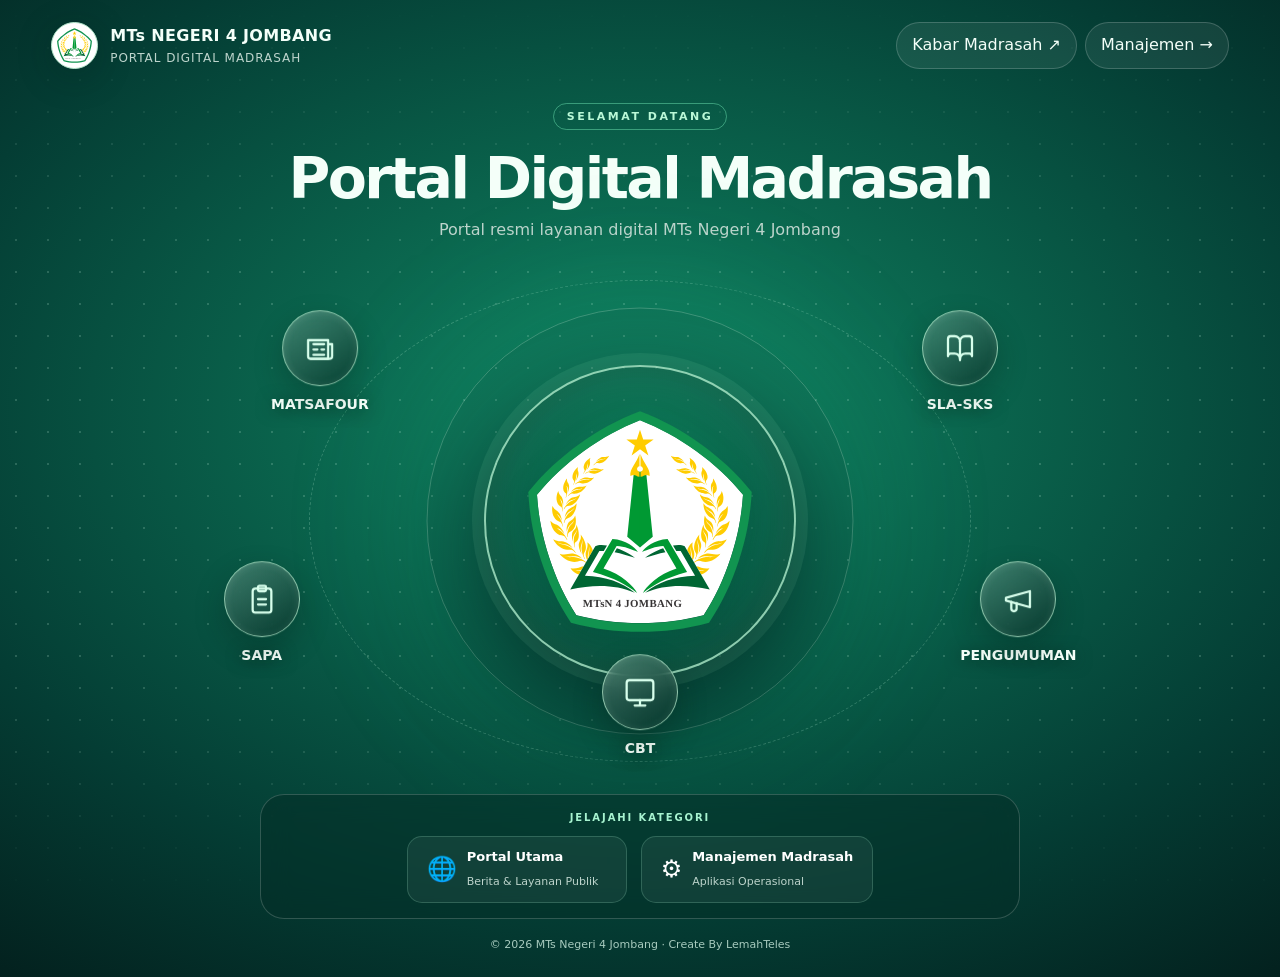
<file: index.html>
<!doctype html>
<html lang="id">
<head>
  <meta charset="utf-8">
  <meta name="viewport" content="width=device-width,initial-scale=1">
  <meta name="theme-color" content="#064e3b">
  <meta name="description" content="Portal Digital MTs Negeri 4 Jombang. Akses MATSAFOUR, SLA-SKS, SAPA, CBT, pengumuman, dan layanan manajemen madrasah.">
  <meta name="robots" content="index, follow, max-image-preview:large">
  <link rel="canonical" href="https://mtsn4jombang.sch.id/">
  <link rel="icon" type="image/svg+xml" href="assets/img/LogoFlat.svg">
  <meta property="og:type" content="website">
  <meta property="og:locale" content="id_ID">
  <meta property="og:site_name" content="MTs Negeri 4 Jombang">
  <meta property="og:title" content="Portal Digital Madrasah | MTsN 4 Jombang">
  <meta property="og:description" content="Gerbang layanan digital MTs Negeri 4 Jombang: berita, pembelajaran, pelayanan publik, dan manajemen madrasah.">
  <meta property="og:url" content="https://mtsn4jombang.sch.id/">
  <meta name="twitter:card" content="summary">
  <script type="application/ld+json">
  {
    "@context": "https://schema.org",
    "@graph": [
      {
        "@type": "EducationalOrganization",
        "@id": "https://mtsn4jombang.sch.id/#madrasah",
        "name": "MTs Negeri 4 Jombang",
        "alternateName": "MTsN 4 Jombang",
        "url": "https://mtsn4jombang.sch.id/",
        "logo": "https://mtsn4jombang.sch.id/assets/img/LogoFlat.svg"
      },
      {
        "@type": "WebSite",
        "@id": "https://mtsn4jombang.sch.id/#website",
        "url": "https://mtsn4jombang.sch.id/",
        "name": "Portal Digital Madrasah",
        "publisher": {"@id": "https://mtsn4jombang.sch.id/#madrasah"},
        "inLanguage": "id-ID"
      }
    ]
  }
  </script>
  <title>Portal Digital Madrasah | MTsN 4 Jombang</title>
  <link rel="stylesheet" href="assets/css/portal.css">
</head>
<body>
  
  <div class="shell">
    <header class="header">
      <div class="brand">
        <div class="emblem" aria-hidden="true"><img src="assets/img/LogoFlat.svg" alt="" width="39" height="39"></div>
        <div><b>MTs NEGERI 4 JOMBANG</b><small>Portal Digital Madrasah</small></div>
      </div>
      <div class="top-links">
        <a href="https://matsafour.mtsn4jombang.sch.id/" target="_blank" rel="noopener noreferrer">Kabar Madrasah ↗</a>
        <button type="button" id="view-switch" aria-label="Ganti tampilan portal">Manajemen →</button>
      </div>
    </header>

    <main>
      <section class="view public" id="public-view" aria-labelledby="public-title">
        <div class="intro"><span class="eyebrow">Selamat datang</span><h1 id="public-title">Portal Digital Madrasah</h1><p>Portal resmi layanan digital MTs Negeri 4 Jombang</p></div>
        <div class="stage">
          <a class="hub logo-hub" href="https://matsafour.mtsn4jombang.sch.id/" target="_blank" rel="noopener noreferrer" aria-label="Buka MATSAFOUR — Portal Berita Madrasah" title="Buka MATSAFOUR — Portal Berita Madrasah"><img src="assets/img/LogoFlat.svg" alt="" width="250" height="249"></a>
          <a class="node p1" href="https://matsafour.mtsn4jombang.sch.id/" target="_blank" rel="noopener noreferrer"><span class="bubble" aria-hidden="true"><svg viewBox="0 0 24 24" fill="none" stroke="currentColor" stroke-width="1.7" stroke-linecap="round" stroke-linejoin="round" aria-hidden="true"><path d="M4 6h14v14H5a2 2 0 0 1-2-2V6h1z"/><path d="M18 9h3v9a2 2 0 0 1-2 2H5"/><path d="M7 9h8M7 13h3M13 13h2M7 17h8"/></svg></span><span class="name">MATSAFOUR</span><span class="tip">Berita &amp; Kabar Madrasah</span></a>
          <a class="node p2" href="https://sla-sks.mtsn4jombang.sch.id/" target="_blank" rel="noopener noreferrer"><span class="bubble" aria-hidden="true"><svg viewBox="0 0 24 24" fill="none" stroke="currentColor" stroke-width="1.7" stroke-linecap="round" stroke-linejoin="round" aria-hidden="true"><path d="M12 7v14"/><path d="M3 18V5a2 2 0 0 1 2-2h3a4 4 0 0 1 4 4 4 4 0 0 1 4-4h3a2 2 0 0 1 2 2v13a2 2 0 0 0-2-2h-3a4 4 0 0 0-4 4 4 4 0 0 0-4-4H5a2 2 0 0 0-2 2z"/></svg></span><span class="name">SLA-SKS</span><span class="tip">Pembelajaran Mandiri</span></a>
          <a class="node p3" href="https://sapa.mtsn4jombang.sch.id/" target="_blank" rel="noopener noreferrer"><span class="bubble" aria-hidden="true"><svg viewBox="0 0 24 24" fill="none" stroke="currentColor" stroke-width="1.7" stroke-linecap="round" stroke-linejoin="round" aria-hidden="true"><rect x="5" y="4" width="14" height="18" rx="2"/><rect x="9" y="2" width="6" height="4" rx="1"/><path d="M9 12h6M9 16h6"/></svg></span><span class="name">SAPA</span><span class="tip">Layanan PTSP</span></a>
          <a class="node p4" href="https://pengumuman.mtsn4jombang.sch.id/" target="_blank" rel="noopener noreferrer"><span class="bubble" aria-hidden="true"><svg viewBox="0 0 24 24" fill="none" stroke="currentColor" stroke-width="1.7" stroke-linecap="round" stroke-linejoin="round" aria-hidden="true"><path d="m3 11 18-5v12L3 13z"/><path d="M7 14v5a2 2 0 0 0 4 0v-4"/></svg></span><span class="name">PENGUMUMAN</span><span class="tip">Pengumuman Madrasah</span></a>
          <a class="node p5" href="https://cbt.mtsn4jombang.sch.id/" target="_blank" rel="noopener noreferrer"><span class="bubble" aria-hidden="true"><svg viewBox="0 0 24 24" fill="none" stroke="currentColor" stroke-width="1.7" stroke-linecap="round" stroke-linejoin="round" aria-hidden="true"><rect x="2" y="3" width="20" height="15" rx="2"/><path d="M8 22h8M12 18v4"/></svg></span><span class="name">CBT</span><span class="tip">Ujian Berbasis Komputer (Posisi Sementara)</span></a>
        </div>
      </section>

      <section class="view management" id="management-view" aria-labelledby="management-title" hidden>
        <div class="intro"><span class="eyebrow">Layanan internal</span><h1 id="management-title">Manajemen Madrasah.</h1><p>Akses cepat aplikasi untuk pengelola, guru, dan tenaga kependidikan</p></div>
        <div class="stage">
          <a class="hub logo-hub" href="https://matsafour.mtsn4jombang.sch.id/" target="_blank" rel="noopener noreferrer" aria-label="Buka MATSAFOUR — Portal Berita Madrasah" title="Buka MATSAFOUR — Portal Berita Madrasah"><img src="assets/img/LogoFlat.svg" alt="" width="250" height="249"></a>
          <a class="node p1" href="https://sisfour.mtsn4jombang.sch.id/" target="_blank" rel="noopener noreferrer"><span class="bubble" aria-hidden="true"><svg viewBox="0 0 24 24" fill="none" stroke="currentColor" stroke-width="1.7" stroke-linecap="round" stroke-linejoin="round" aria-hidden="true"><path d="m3 10 9-7 9 7v11H3zM9 21v-7h6v7M7 11h.01M17 11h.01"/></svg></span><span class="name">SISFOUR</span><span class="tip">SIM Madrasah</span></a>
          <a class="node p2" href="https://proguru.mtsn4jombang.sch.id/" target="_blank" rel="noopener noreferrer"><span class="bubble" aria-hidden="true"><svg viewBox="0 0 24 24" fill="none" stroke="currentColor" stroke-width="1.7" stroke-linecap="round" stroke-linejoin="round" aria-hidden="true"><path d="m2 10 10-5 10 5-10 5zM6 12v5c3.8 2.5 8.2 2.5 12 0v-5M22 10v7"/></svg></span><span class="name">PROGURU</span><span class="tip">Pengembangan Profesional</span></a>
          <a class="node p3" href="https://sarpras.mtsn4jombang.sch.id/" target="_blank" rel="noopener noreferrer"><span class="bubble" aria-hidden="true"><svg viewBox="0 0 24 24" fill="none" stroke="currentColor" stroke-width="1.7" stroke-linecap="round" stroke-linejoin="round" aria-hidden="true"><path d="M14.5 7.5a5 5 0 0 0-6.9 6.9l-5.1 5.1a2 2 0 0 0 2.8 2.8l5.1-5.1a5 5 0 0 0 6.9-6.9l-4 4-3-3z"/></svg></span><span class="name">SARPRAS</span><span class="tip">Sarana Prasarana</span></a>
          <a class="node p4" href="https://kantin.mtsn4jombang.sch.id/" target="_blank" rel="noopener noreferrer"><span class="bubble" aria-hidden="true"><svg viewBox="0 0 24 24" fill="none" stroke="currentColor" stroke-width="1.7" stroke-linecap="round" stroke-linejoin="round" aria-hidden="true"><path d="m5 11 3-7M19 11l-3-7M3 11h18l-2 10H5zM9 15v3M15 15v3"/></svg></span><span class="name">KANTIN</span><span class="tip">Pengelolaan Kantin</span></a>
          <a class="node p5" href="https://rdm.mtsn4jombang.sch.id/" target="_blank" rel="noopener noreferrer"><span class="bubble" aria-hidden="true"><svg viewBox="0 0 24 24" fill="none" stroke="currentColor" stroke-width="1.7" stroke-linecap="round" stroke-linejoin="round" aria-hidden="true"><path d="M3 3v18h18M7 17v-5h3v5M13 17V8h3v9M19 17V5h2v12"/></svg></span><span class="name">RDM</span><span class="tip">Rapor Digital</span></a>
          <a class="node p6" href="https://kmp-rdm.mtsn4jombang.sch.id/" target="_blank" rel="noopener noreferrer"><span class="bubble" aria-hidden="true"><svg viewBox="0 0 24 24" fill="none" stroke="currentColor" stroke-width="1.7" stroke-linecap="round" stroke-linejoin="round" aria-hidden="true"><path d="M6 9V3h12v6M6 18H4a2 2 0 0 1-2-2v-5a2 2 0 0 1 2-2h16a2 2 0 0 1 2 2v5a2 2 0 0 1-2 2h-2"/><path d="M6 14h12v8H6zM17 12h.01"/></svg></span><span class="name">KMP-RDM</span><span class="tip">Cetak Ulang Rapor</span></a>
        </div>
      </section>
    </main>

    <nav class="section-nav" aria-label="Navigasi kategori layanan">
      <span class="nav-caption">Jelajahi kategori</span>
      <div class="nav-actions">
        <button class="nav-card" type="button" id="public-btn"><span class="nav-ico" aria-hidden="true">🌐</span><span><b>Portal Utama</b><small>Berita &amp; Layanan Publik</small></span></button>
        <button class="nav-card" type="button" id="management-btn"><span class="nav-ico" aria-hidden="true">⚙️</span><span><b>Manajemen Madrasah</b><small>Aplikasi Operasional</small></span></button>
      </div>
    </nav>
    <footer class="footer">© 2026 MTs Negeri 4 Jombang · Create By LemahTeles</footer>
  </div>
  <script src="assets/js/portal.js" defer></script>
</body>
</html>
</file>
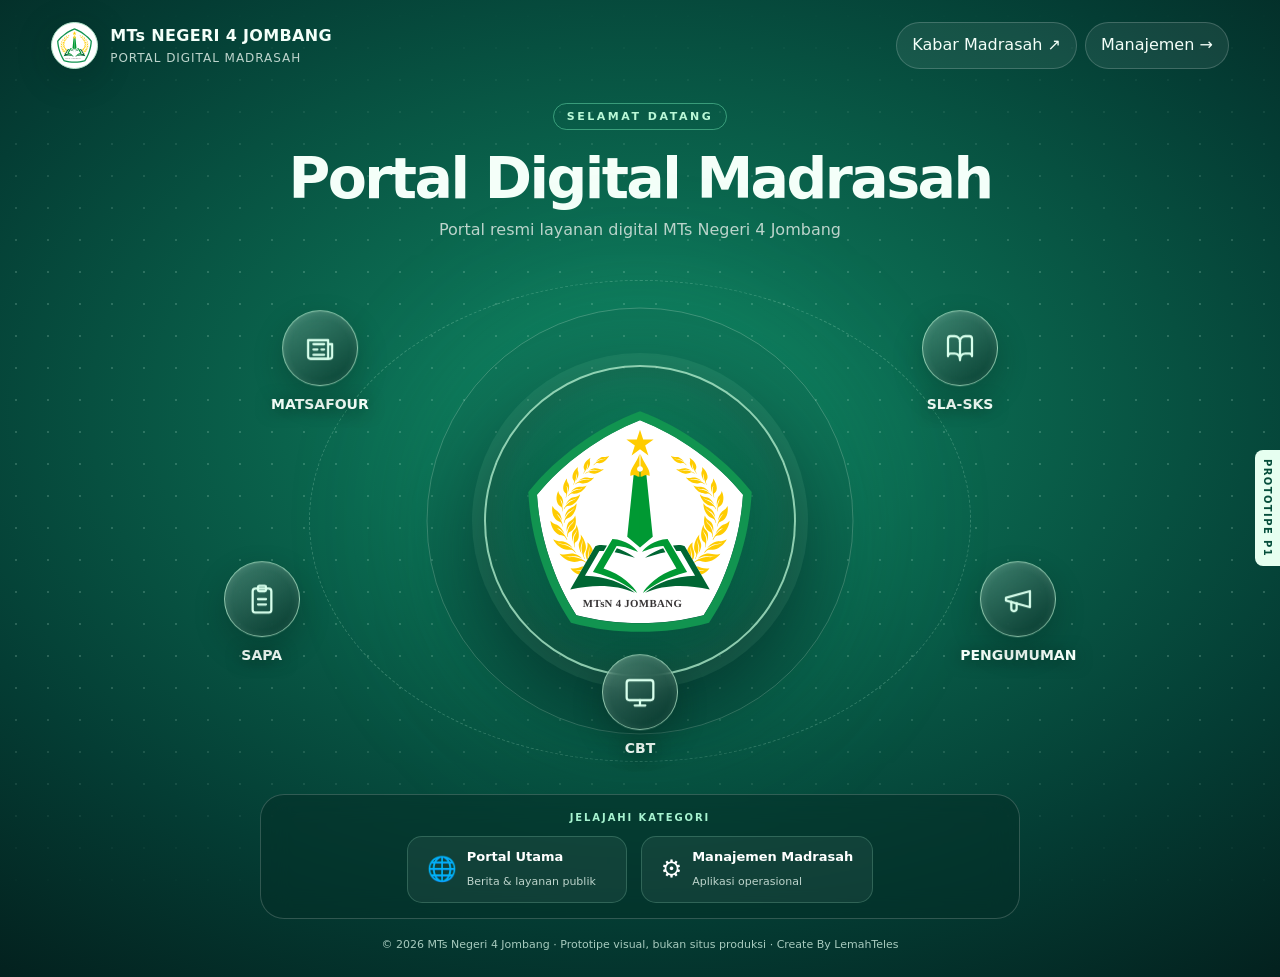
<file: prototypes/p1/index.html>
<!doctype html>
<html lang="id">
<head>
  <meta charset="utf-8">
  <meta name="viewport" content="width=device-width,initial-scale=1">
  <meta name="theme-color" content="#064e3b">
  <meta name="description" content="Prototipe visual Portal Digital Terpadu MTsN 4 Jombang.">
  <title>Portal Digital MTsN 4 Jombang — Prototipe P1</title>
  <style>
    :root{color-scheme:dark;--deep:#042f27;--green:#075d48;--emerald:#10b981;--mint:#a7f3d0;--text:#f4fff9;--muted:#bdd4cc;--line:rgba(255,255,255,.18);--glass:rgba(5,47,39,.54)}
    *{box-sizing:border-box}
    html{scroll-behavior:smooth}
    body{margin:0;min-height:100svh;font:500 16px/1.55 system-ui,-apple-system,"Segoe UI",sans-serif;color:var(--text);background:radial-gradient(ellipse 85% 75% at 50% 42%,#128563 0%,#0a634c 33%,#043d34 68%,#031e1c 100%);overflow-x:hidden}
    body:before{content:"";position:fixed;inset:0;pointer-events:none;opacity:.19;background-image:radial-gradient(#d0f8e2 1px,transparent 1px);background-size:32px 32px;mask-image:linear-gradient(180deg,transparent,#000 30%,#000 75%,transparent)}
    a{color:inherit;text-decoration:none}button{font:inherit}
    .shell{position:relative;max-width:1280px;min-height:100svh;margin:auto;padding:22px clamp(18px,4vw,60px) 24px;display:flex;flex-direction:column}
    .header{display:flex;gap:18px;align-items:center;justify-content:space-between}
    .brand{display:flex;align-items:center;gap:12px;min-width:0}
    .emblem{width:47px;height:47px;display:grid;place-items:center;border:1px solid #b6e6cd;border-radius:50%;background:#effbf3;color:#08533f;font-size:24px;box-shadow:0 8px 35px #001e1940}
    .brand b{font-weight:800;letter-spacing:.02em}.brand small{display:block;font-size:12px;color:var(--muted);font-weight:500;letter-spacing:.08em;text-transform:uppercase}
    .top-links{display:flex;align-items:center;gap:8px}
    .top-links button,.top-links a,.back{border:1px solid var(--line);background:rgba(255,255,255,.07);border-radius:999px;padding:10px 15px;color:var(--text);cursor:pointer}
    .top-links button:hover,.top-links a:hover,.back:hover{background:rgba(255,255,255,.17)}
    .intro{text-align:center;padding-top:34px}
    .eyebrow{display:inline-block;color:#baf8d7;border:1px solid #7ffac46b;border-radius:999px;padding:4px 13px;font-size:11px;letter-spacing:.23em;text-transform:uppercase;font-weight:800}
    h1{font-size:clamp(29px,4.5vw,57px);line-height:1.09;letter-spacing:-.045em;margin:17px 0 9px}
    .intro p{color:var(--muted);font-size:clamp(13px,1.5vw,16px);margin:0}
    .view[hidden]{display:none!important}
    .stage{position:relative;width:min(100%,970px);height:clamp(430px,49vw,545px);margin:6px auto 0;isolation:isolate}
    .stage:before,.stage:after{content:"";position:absolute;left:50%;top:50%;transform:translate(-50%,-50%);border-radius:50%;pointer-events:none}
    .stage:before{width:min(85vw,660px);height:min(85vw,480px);border:1px dashed rgba(208,255,228,.22)}
    .stage:after{width:min(58vw,425px);height:min(58vw,425px);border:1px solid rgba(216,255,231,.24);box-shadow:0 0 130px 30px rgba(28,211,144,.11)}
    .hub{position:absolute;z-index:2;left:50%;top:50%;transform:translate(-50%,-50%);width:clamp(210px,28vw,312px);aspect-ratio:1;border-radius:50%;display:flex;flex-direction:column;align-items:center;justify-content:center;text-align:center;background:radial-gradient(circle at 27% 18%,#1d9d74 0%,#06694e 48%,#024536 95%);border:2px solid rgba(212,255,230,.65);box-shadow:0 0 0 12px rgba(182,255,219,.05),0 30px 100px #001f1e8a,inset 0 0 48px #49f4aa26}
    .hub .tiny{font-size:12px;letter-spacing:.2em;text-transform:uppercase;color:#c1f9db}.hub strong{max-width:220px;font-size:clamp(22px,2.5vw,33px);line-height:1.16;margin:9px 0}.hub small{font-size:12px;color:#cff7e3;max-width:205px}
    .node{position:absolute;z-index:3;display:flex;flex-direction:column;align-items:center;justify-content:center;gap:8px;min-width:112px;transform:translate(-50%,-50%);text-align:center;border-radius:24px;padding:8px 12px;transition:transform .2s,filter .2s}
    .node .bubble{display:grid;place-items:center;width:76px;height:76px;border-radius:50%;border:1px solid rgba(205,255,224,.67);background:linear-gradient(145deg,rgba(244,255,245,.23),rgba(3,47,37,.72));box-shadow:0 12px 30px #001c164a,inset 0 1px 8px #eaffef21;backdrop-filter:blur(12px);font-size:32px}
    .node .name{font-weight:800;font-size:14px;text-shadow:0 2px 16px #002e2580}
    .node:hover,.node:focus-visible{transform:translate(-50%,-55%) scale(1.08);filter:drop-shadow(0 0 20px #7cfabb87);outline:none}
    .node:focus-visible .bubble{outline:3px solid #d4ffe7;outline-offset:4px}
    .node .tip{position:absolute;top:100%;color:var(--deep);font-size:12px;font-weight:600;background:#e5fff0;padding:6px 10px;border-radius:8px;white-space:nowrap;opacity:0;pointer-events:none;transition:opacity .2s}
    .node:hover .tip,.node:focus-visible .tip{opacity:1}
    .p1{left:17%;top:21%}.p2{left:83%;top:21%}.p3{left:11%;top:67%}.p4{left:89%;top:67%}
    .p5{left:50%;top:84%}
    .management .p1{left:19%;top:16%}.management .p2{left:81%;top:16%}.management .p3{left:8%;top:51%}.management .p4{left:92%;top:51%}.management .p5{left:27%;top:77%}.management .p6{left:73%;top:77%}
    .management .node .bubble{width:69px;height:69px;font-size:29px}
    .section-nav{margin:auto auto 0;border:1px solid var(--line);border-radius:24px;padding:15px 18px;background:var(--glass);backdrop-filter:blur(14px);width:min(100%,760px)}
    .nav-caption{display:block;font-size:10px;font-weight:800;color:var(--mint);letter-spacing:.19em;text-align:center;text-transform:uppercase;margin-bottom:11px}
    .nav-actions{display:flex;align-items:center;justify-content:center;gap:14px;flex-wrap:wrap}
    .nav-card{display:flex;gap:10px;align-items:center;text-align:left;border:1px solid #a5ecca36;border-radius:15px;padding:10px 19px;background:#ffffff0e;color:#fff;cursor:pointer;min-width:220px}
    .nav-card:hover,.nav-card:focus-visible{background:#b4ffda2c;outline:2px solid #a7f3d0;outline-offset:2px}
    .nav-card .nav-ico{font-size:24px}.nav-card b{font-size:13px;display:block}.nav-card small{font-size:11px;color:var(--muted)}
    .footer{text-align:center;font-size:11px;color:#a7cabe;padding-top:17px}
    .prototype{position:fixed;z-index:10;top:50%;right:0;writing-mode:vertical-rl;background:#e6fff0;color:#064e3b;padding:9px 5px;border-radius:8px 0 0 8px;font-size:10px;font-weight:900;letter-spacing:.14em}
    @media(max-width:730px){
      .shell{padding:17px 15px 20px}
      .brand b{font-size:13px}.brand small{font-size:9px}.emblem{width:39px;height:39px;font-size:20px}
      .top-links a{display:none}.top-links button{padding:8px 12px;font-size:12px}
      .intro{padding-top:29px}.intro h1{font-size:32px}
      .stage,.management .stage{height:auto;min-height:0;display:grid;grid-template-columns:repeat(2,minmax(0,1fr));gap:14px;margin:30px auto 28px;padding:0 6px}
      .stage:before,.stage:after{display:none}
      .hub{position:relative;grid-column:1/-1;left:auto;top:auto;transform:none;margin:0 auto 11px;width:204px;height:204px}
      .hub strong{font-size:23px}
      .node,.management .node{position:relative;left:auto!important;top:auto!important;transform:none!important;min-width:0;width:100%;padding:14px 5px;border:1px solid var(--line);background:#ffffff12;border-radius:19px;gap:6px}
      .node:hover,.node:focus-visible{filter:drop-shadow(0 0 10px #7cfabb87)}
      .node .bubble,.management .node .bubble{width:63px;height:63px;font-size:26px}
      .node .name{font-size:13px}.node .tip{display:none}
      .section-nav{margin-top:auto}
      .nav-actions{gap:10px}.nav-card{min-width:0;width:100%;justify-content:center}
      .prototype{font-size:8px}
    }
    @media(prefers-reduced-motion:reduce){html{scroll-behavior:auto}*,*:before,*:after{transition:none!important;animation:none!important}}

    /* Revisi P1: logo resmi di pusat dan satu gaya ikon outline. */
    .emblem{background:#fff;padding:3px;overflow:hidden}.emblem img{display:block;width:100%;height:100%;object-fit:contain}
    .logo-hub{background:radial-gradient(circle at 50% 45%,rgba(17,148,80,.18) 0%,rgba(4,78,59,.45) 55%,rgba(2,45,35,.82) 100%);border:2px solid rgba(189,247,214,.75);box-shadow:0 0 0 12px rgba(182,255,206,.08),0 30px 100px rgba(0,31,30,.75),inset 0 0 55px rgba(213,255,219,.10)}
    .logo-hub img{width:81%;height:81%;object-fit:contain;filter:drop-shadow(0 10px 14px #003a2829)}
    .node .bubble svg{width:32px;height:32px;display:block;color:#d8ffec;stroke:currentColor}
    .management .node .bubble svg{width:30px;height:30px}
    @media(max-width:730px){.logo-hub img{width:82%;height:82%}.node .bubble svg,.management .node .bubble svg{width:27px;height:27px}}
  </style>
</head>
<body>
  <span class="prototype" aria-label="Prototipe desain">PROTOTIPE P1</span>
  <div class="shell">
    <header class="header">
      <div class="brand">
        <div class="emblem" aria-hidden="true"><img src="assets/LogoFlat.svg" alt="" width="39" height="39"></div>
        <div><b>MTs NEGERI 4 JOMBANG</b><small>Portal Digital Madrasah</small></div>
      </div>
      <div class="top-links">
        <a href="https://matsafour.mtsn4jombang.sch.id/" target="_blank" rel="noopener noreferrer">Kabar Madrasah ↗</a>
        <button type="button" id="view-switch" aria-label="Ganti tampilan portal">Manajemen →</button>
      </div>
    </header>

    <main>
      <section class="view public" id="public-view" aria-labelledby="public-title">
        <div class="intro"><span class="eyebrow">Selamat datang</span><h1 id="public-title">Portal Digital Madrasah</h1><p>Portal resmi layanan digital MTs Negeri 4 Jombang</p></div>
        <div class="stage">
          <div class="hub logo-hub"><img src="assets/LogoFlat.svg" alt="Logo resmi MTs Negeri 4 Jombang" width="250" height="249"></div>
          <a class="node p1" href="https://matsafour.mtsn4jombang.sch.id/" target="_blank" rel="noopener noreferrer"><span class="bubble" aria-hidden="true"><svg viewBox="0 0 24 24" fill="none" stroke="currentColor" stroke-width="1.7" stroke-linecap="round" stroke-linejoin="round" aria-hidden="true"><path d="M4 6h14v14H5a2 2 0 0 1-2-2V6h1z"/><path d="M18 9h3v9a2 2 0 0 1-2 2H5"/><path d="M7 9h8M7 13h3M13 13h2M7 17h8"/></svg></span><span class="name">MATSAFOUR</span><span class="tip">Berita &amp; kabar madrasah</span></a>
          <a class="node p2" href="https://sla-sks.mtsn4jombang.sch.id/" target="_blank" rel="noopener noreferrer"><span class="bubble" aria-hidden="true"><svg viewBox="0 0 24 24" fill="none" stroke="currentColor" stroke-width="1.7" stroke-linecap="round" stroke-linejoin="round" aria-hidden="true"><path d="M12 7v14"/><path d="M3 18V5a2 2 0 0 1 2-2h3a4 4 0 0 1 4 4 4 4 0 0 1 4-4h3a2 2 0 0 1 2 2v13a2 2 0 0 0-2-2h-3a4 4 0 0 0-4 4 4 4 0 0 0-4-4H5a2 2 0 0 0-2 2z"/></svg></span><span class="name">SLA-SKS</span><span class="tip">Pembelajaran mandiri</span></a>
          <a class="node p3" href="https://sapa.mtsn4jombang.sch.id/" target="_blank" rel="noopener noreferrer"><span class="bubble" aria-hidden="true"><svg viewBox="0 0 24 24" fill="none" stroke="currentColor" stroke-width="1.7" stroke-linecap="round" stroke-linejoin="round" aria-hidden="true"><rect x="5" y="4" width="14" height="18" rx="2"/><rect x="9" y="2" width="6" height="4" rx="1"/><path d="M9 12h6M9 16h6"/></svg></span><span class="name">SAPA</span><span class="tip">Layanan PTSP</span></a>
          <a class="node p4" href="https://pengumuman.mtsn4jombang.sch.id/" target="_blank" rel="noopener noreferrer"><span class="bubble" aria-hidden="true"><svg viewBox="0 0 24 24" fill="none" stroke="currentColor" stroke-width="1.7" stroke-linecap="round" stroke-linejoin="round" aria-hidden="true"><path d="m3 11 18-5v12L3 13z"/><path d="M7 14v5a2 2 0 0 0 4 0v-4"/></svg></span><span class="name">PENGUMUMAN</span><span class="tip">Pengumuman madrasah</span></a>
          <a class="node p5" href="https://cbt.mtsn4jombang.sch.id/" target="_blank" rel="noopener noreferrer"><span class="bubble" aria-hidden="true"><svg viewBox="0 0 24 24" fill="none" stroke="currentColor" stroke-width="1.7" stroke-linecap="round" stroke-linejoin="round" aria-hidden="true"><rect x="2" y="3" width="20" height="15" rx="2"/><path d="M8 22h8M12 18v4"/></svg></span><span class="name">CBT</span><span class="tip">Ujian berbasis komputer (posisi sementara)</span></a>
        </div>
      </section>

      <section class="view management" id="management-view" aria-labelledby="management-title" hidden>
        <div class="intro"><span class="eyebrow">Layanan internal</span><h1 id="management-title">Manajemen Madrasah.</h1><p>Akses cepat aplikasi untuk pengelola, guru, dan tenaga kependidikan</p></div>
        <div class="stage">
          <div class="hub logo-hub"><img src="assets/LogoFlat.svg" alt="Logo resmi MTs Negeri 4 Jombang" width="250" height="249"></div>
          <a class="node p1" href="https://sisfour.mtsn4jombang.sch.id/" target="_blank" rel="noopener noreferrer"><span class="bubble" aria-hidden="true"><svg viewBox="0 0 24 24" fill="none" stroke="currentColor" stroke-width="1.7" stroke-linecap="round" stroke-linejoin="round" aria-hidden="true"><path d="m3 10 9-7 9 7v11H3zM9 21v-7h6v7M7 11h.01M17 11h.01"/></svg></span><span class="name">SISFOUR</span><span class="tip">SIM Madrasah</span></a>
          <a class="node p2" href="https://proguru.mtsn4jombang.sch.id/" target="_blank" rel="noopener noreferrer"><span class="bubble" aria-hidden="true"><svg viewBox="0 0 24 24" fill="none" stroke="currentColor" stroke-width="1.7" stroke-linecap="round" stroke-linejoin="round" aria-hidden="true"><path d="m2 10 10-5 10 5-10 5zM6 12v5c3.8 2.5 8.2 2.5 12 0v-5M22 10v7"/></svg></span><span class="name">PROGURU</span><span class="tip">Pengembangan profesional</span></a>
          <a class="node p3" href="https://sarpras.mtsn4jombang.sch.id/" target="_blank" rel="noopener noreferrer"><span class="bubble" aria-hidden="true"><svg viewBox="0 0 24 24" fill="none" stroke="currentColor" stroke-width="1.7" stroke-linecap="round" stroke-linejoin="round" aria-hidden="true"><path d="M14.5 7.5a5 5 0 0 0-6.9 6.9l-5.1 5.1a2 2 0 0 0 2.8 2.8l5.1-5.1a5 5 0 0 0 6.9-6.9l-4 4-3-3z"/></svg></span><span class="name">SARPRAS</span><span class="tip">Sarana prasarana</span></a>
          <a class="node p4" href="https://kantin.mtsn4jombang.sch.id/" target="_blank" rel="noopener noreferrer"><span class="bubble" aria-hidden="true"><svg viewBox="0 0 24 24" fill="none" stroke="currentColor" stroke-width="1.7" stroke-linecap="round" stroke-linejoin="round" aria-hidden="true"><path d="m5 11 3-7M19 11l-3-7M3 11h18l-2 10H5zM9 15v3M15 15v3"/></svg></span><span class="name">KANTIN</span><span class="tip">Pengelolaan kantin</span></a>
          <a class="node p5" href="https://rdm.mtsn4jombang.sch.id/" target="_blank" rel="noopener noreferrer"><span class="bubble" aria-hidden="true"><svg viewBox="0 0 24 24" fill="none" stroke="currentColor" stroke-width="1.7" stroke-linecap="round" stroke-linejoin="round" aria-hidden="true"><path d="M3 3v18h18M7 17v-5h3v5M13 17V8h3v9M19 17V5h2v12"/></svg></span><span class="name">RDM</span><span class="tip">Rapor digital</span></a>
          <a class="node p6" href="https://kmp-rdm.mtsn4jombang.sch.id/" target="_blank" rel="noopener noreferrer"><span class="bubble" aria-hidden="true"><svg viewBox="0 0 24 24" fill="none" stroke="currentColor" stroke-width="1.7" stroke-linecap="round" stroke-linejoin="round" aria-hidden="true"><path d="M6 9V3h12v6M6 18H4a2 2 0 0 1-2-2v-5a2 2 0 0 1 2-2h16a2 2 0 0 1 2 2v5a2 2 0 0 1-2 2h-2"/><path d="M6 14h12v8H6zM17 12h.01"/></svg></span><span class="name">KMP-RDM</span><span class="tip">Cetak ulang rapor</span></a>
        </div>
      </section>
    </main>

    <nav class="section-nav" aria-label="Navigasi kategori layanan">
      <span class="nav-caption">Jelajahi kategori</span>
      <div class="nav-actions">
        <button class="nav-card" type="button" id="public-btn"><span class="nav-ico" aria-hidden="true">🌐</span><span><b>Portal Utama</b><small>Berita &amp; layanan publik</small></span></button>
        <button class="nav-card" type="button" id="management-btn"><span class="nav-ico" aria-hidden="true">⚙️</span><span><b>Manajemen Madrasah</b><small>Aplikasi operasional</small></span></button>
      </div>
    </nav>
    <footer class="footer">© 2026 MTs Negeri 4 Jombang · Prototipe visual, bukan situs produksi · Create By LemahTeles</footer>
  </div>
  <script>
    (function(){
      const pub=document.getElementById('public-view'),man=document.getElementById('management-view'),switcher=document.getElementById('view-switch');
      function activate(view){
        const isMan=view==='manajemen';
        pub.hidden=isMan;man.hidden=!isMan;
        switcher.textContent=isMan?'← Portal Utama':'Manajemen →';
        document.title=(isMan?'Manajemen Madrasah':'Portal Digital')+' — MTsN 4 Jombang | P1';
        history.replaceState(null,'',isMan?'#manajemen':'#utama');
        document.querySelector('main h1:not([hidden])');
        window.scrollTo({top:0,behavior:matchMedia('(prefers-reduced-motion: reduce)').matches?'instant':'smooth'});
      }
      document.getElementById('public-btn').addEventListener('click',()=>activate('utama'));
      document.getElementById('management-btn').addEventListener('click',()=>activate('manajemen'));
      switcher.addEventListener('click',()=>activate(man.hidden?'manajemen':'utama'));
      window.addEventListener('hashchange',()=>{const requested=location.hash==='#manajemen'?'manajemen':'utama';pub.hidden=requested==='manajemen';man.hidden=requested!=='manajemen';switcher.textContent=requested==='manajemen'?'← Portal Utama':'Manajemen →'});
      if(location.hash==='#manajemen')activate('manajemen');
    })();
  </script>
</body>
</html>
</file>
<file: assets/css/portal.css>
:root{color-scheme:dark;--deep:#042f27;--green:#075d48;--emerald:#10b981;--mint:#a7f3d0;--text:#f4fff9;--muted:#bdd4cc;--line:rgba(255,255,255,.18);--glass:rgba(5,47,39,.54)}
    *{box-sizing:border-box}
    html{scroll-behavior:smooth}
    body{margin:0;min-height:100svh;font:500 16px/1.55 system-ui,-apple-system,"Segoe UI",sans-serif;color:var(--text);background:radial-gradient(ellipse 85% 75% at 50% 42%,#128563 0%,#0a634c 33%,#043d34 68%,#031e1c 100%);overflow-x:hidden}
    body:before{content:"";position:fixed;inset:0;pointer-events:none;opacity:.19;background-image:radial-gradient(#d0f8e2 1px,transparent 1px);background-size:32px 32px;mask-image:linear-gradient(180deg,transparent,#000 30%,#000 75%,transparent)}
    a{color:inherit;text-decoration:none}button{font:inherit}
    .shell{position:relative;max-width:1280px;min-height:100svh;margin:auto;padding:22px clamp(18px,4vw,60px) 24px;display:flex;flex-direction:column}
    .header{display:flex;gap:18px;align-items:center;justify-content:space-between}
    .brand{display:flex;align-items:center;gap:12px;min-width:0}
    .emblem{width:47px;height:47px;display:grid;place-items:center;border:1px solid #b6e6cd;border-radius:50%;background:#effbf3;color:#08533f;font-size:24px;box-shadow:0 8px 35px #001e1940}
    .brand b{font-weight:800;letter-spacing:.02em}.brand small{display:block;font-size:12px;color:var(--muted);font-weight:500;letter-spacing:.08em;text-transform:uppercase}
    .top-links{display:flex;align-items:center;gap:8px}
    .top-links button,.top-links a,.back{border:1px solid var(--line);background:rgba(255,255,255,.07);border-radius:999px;padding:10px 15px;color:var(--text);cursor:pointer}
    .top-links button:hover,.top-links a:hover,.back:hover{background:rgba(255,255,255,.17)}
    .intro{text-align:center;padding-top:34px}
    .eyebrow{display:inline-block;color:#baf8d7;border:1px solid #7ffac46b;border-radius:999px;padding:4px 13px;font-size:11px;letter-spacing:.23em;text-transform:uppercase;font-weight:800}
    h1{font-size:clamp(29px,4.5vw,57px);line-height:1.09;letter-spacing:-.045em;margin:17px 0 9px}
    .intro p{color:var(--muted);font-size:clamp(13px,1.5vw,16px);margin:0}
    .view[hidden]{display:none!important}
    .stage{position:relative;width:min(100%,970px);height:clamp(430px,49vw,545px);margin:6px auto 0;isolation:isolate}
    .stage:before,.stage:after{content:"";position:absolute;left:50%;top:50%;transform:translate(-50%,-50%);border-radius:50%;pointer-events:none}
    .stage:before{width:min(85vw,660px);height:min(85vw,480px);border:1px dashed rgba(208,255,228,.22)}
    .stage:after{width:min(58vw,425px);height:min(58vw,425px);border:1px solid rgba(216,255,231,.24);box-shadow:0 0 130px 30px rgba(28,211,144,.11)}
    .hub{position:absolute;z-index:2;left:50%;top:50%;transform:translate(-50%,-50%);width:clamp(210px,28vw,312px);aspect-ratio:1;border-radius:50%;display:flex;flex-direction:column;align-items:center;justify-content:center;text-align:center;background:radial-gradient(circle at 27% 18%,#1d9d74 0%,#06694e 48%,#024536 95%);border:2px solid rgba(212,255,230,.65);box-shadow:0 0 0 12px rgba(182,255,219,.05),0 30px 100px #001f1e8a,inset 0 0 48px #49f4aa26}
    .hub .tiny{font-size:12px;letter-spacing:.2em;text-transform:uppercase;color:#c1f9db}.hub strong{max-width:220px;font-size:clamp(22px,2.5vw,33px);line-height:1.16;margin:9px 0}.hub small{font-size:12px;color:#cff7e3;max-width:205px}
    .node{position:absolute;z-index:3;display:flex;flex-direction:column;align-items:center;justify-content:center;gap:8px;min-width:112px;transform:translate(-50%,-50%);text-align:center;border-radius:24px;padding:8px 12px;transition:transform .2s,filter .2s}
    .node .bubble{display:grid;place-items:center;width:76px;height:76px;border-radius:50%;border:1px solid rgba(205,255,224,.67);background:linear-gradient(145deg,rgba(244,255,245,.23),rgba(3,47,37,.72));box-shadow:0 12px 30px #001c164a,inset 0 1px 8px #eaffef21;backdrop-filter:blur(12px);font-size:32px}
    .node .name{font-weight:800;font-size:14px;text-shadow:0 2px 16px #002e2580}
    .node:hover,.node:focus-visible{transform:translate(-50%,-55%) scale(1.08);filter:drop-shadow(0 0 20px #7cfabb87);outline:none}
    .node:focus-visible .bubble{outline:3px solid #d4ffe7;outline-offset:4px}
    .node .tip{position:absolute;top:100%;color:var(--deep);font-size:12px;font-weight:600;background:#e5fff0;padding:6px 10px;border-radius:8px;white-space:nowrap;opacity:0;pointer-events:none;transition:opacity .2s}
    .node:hover .tip,.node:focus-visible .tip{opacity:1}
    .p1{left:17%;top:21%}.p2{left:83%;top:21%}.p3{left:11%;top:67%}.p4{left:89%;top:67%}
    .p5{left:50%;top:84%}
    .management .p1{left:19%;top:16%}.management .p2{left:81%;top:16%}.management .p3{left:8%;top:51%}.management .p4{left:92%;top:51%}.management .p5{left:27%;top:77%}.management .p6{left:73%;top:77%}
    .management .node .bubble{width:69px;height:69px;font-size:29px}
    .section-nav{margin:auto auto 0;border:1px solid var(--line);border-radius:24px;padding:15px 18px;background:var(--glass);backdrop-filter:blur(14px);width:min(100%,760px)}
    .nav-caption{display:block;font-size:10px;font-weight:800;color:var(--mint);letter-spacing:.19em;text-align:center;text-transform:uppercase;margin-bottom:11px}
    .nav-actions{display:flex;align-items:center;justify-content:center;gap:14px;flex-wrap:wrap}
    .nav-card{display:flex;gap:10px;align-items:center;text-align:left;border:1px solid #a5ecca36;border-radius:15px;padding:10px 19px;background:#ffffff0e;color:#fff;cursor:pointer;min-width:220px}
    .nav-card:hover,.nav-card:focus-visible{background:#b4ffda2c;outline:2px solid #a7f3d0;outline-offset:2px}
    .nav-card .nav-ico{font-size:24px}.nav-card b{font-size:13px;display:block}.nav-card small{font-size:11px;color:var(--muted)}
    .footer{text-align:center;font-size:11px;color:#a7cabe;padding-top:17px}
    @media(max-width:730px){
      .shell{padding:17px 15px 20px}
      .brand b{font-size:13px}.brand small{font-size:9px}.emblem{width:39px;height:39px;font-size:20px}
      .top-links a{display:none}.top-links button{padding:8px 12px;font-size:12px}
      .intro{padding-top:29px}.intro h1{font-size:32px}
      .stage,.management .stage{height:auto;min-height:0;display:grid;grid-template-columns:repeat(2,minmax(0,1fr));--stage-gap:14px;gap:var(--stage-gap);margin:30px auto 28px;padding:0 6px}
      .stage:before,.stage:after{display:none}
      .hub{position:relative;grid-column:1/-1;left:auto;top:auto;transform:none;margin:0 auto 11px;width:204px;height:204px}
      .hub strong{font-size:23px}
      .node,.management .node{position:relative;left:auto!important;top:auto!important;transform:none!important;min-width:0;width:100%;padding:14px 5px;border:1px solid var(--line);background:#ffffff12;border-radius:19px;gap:6px}
      .stage > a.node:nth-of-type(odd):last-child {
        grid-column: 1 / -1;
        justify-self: center;
        width: calc((100% - var(--stage-gap)) / 2);
      }
      .node:hover,.node:focus-visible{filter:drop-shadow(0 0 10px #7cfabb87)}
      .node .bubble,.management .node .bubble{width:63px;height:63px;font-size:26px}
      .node .name{font-size:13px}.node .tip{display:none}
      .section-nav{margin-top:auto}
      .nav-actions{gap:10px}.nav-card{min-width:0;width:100%;justify-content:center}
      .prototype{font-size:8px}
    }
    @media(prefers-reduced-motion:reduce){html{scroll-behavior:auto}*,*:before,*:after{transition:none!important;animation:none!important}}

    /* Revisi P1: logo resmi di pusat dan satu gaya ikon outline. */
    .emblem{background:#fff;padding:3px;overflow:hidden}.emblem img{display:block;width:100%;height:100%;object-fit:contain}
    .logo-hub{background:radial-gradient(circle at 50% 45%,rgba(17,148,80,.18) 0%,rgba(4,78,59,.45) 55%,rgba(2,45,35,.82) 100%);border:2px solid rgba(189,247,214,.75);box-shadow:0 0 0 12px rgba(182,255,206,.08),0 30px 100px rgba(0,31,30,.75),inset 0 0 55px rgba(213,255,219,.10)}
    .logo-hub img{width:81%;height:81%;object-fit:contain;filter:drop-shadow(0 10px 14px #003a2829)}
    .node .bubble svg{width:32px;height:32px;display:block;color:#d8ffec;stroke:currentColor}
    .management .node .bubble svg{width:30px;height:30px}
    @media(max-width:730px){.logo-hub img{width:82%;height:82%}.node .bubble svg,.management .node .bubble svg{width:27px;height:27px}}
  
    /* P5: logo pusat adalah tautan interaktif tanpa mengubah desain P1 FIX. */
    a.logo-hub{cursor:pointer;text-decoration:none;transition:box-shadow .2s ease,filter .2s ease}
    a.logo-hub:hover{box-shadow:0 0 0 12px rgba(182,255,206,.10),0 30px 100px rgba(0,31,30,.75),0 0 36px rgba(167,243,208,.28)}
    a.logo-hub:focus-visible{outline:3px solid #d4ffe7;outline-offset:6px}
    @media(prefers-reduced-motion:reduce){a.logo-hub{transition:none}}
</file>
